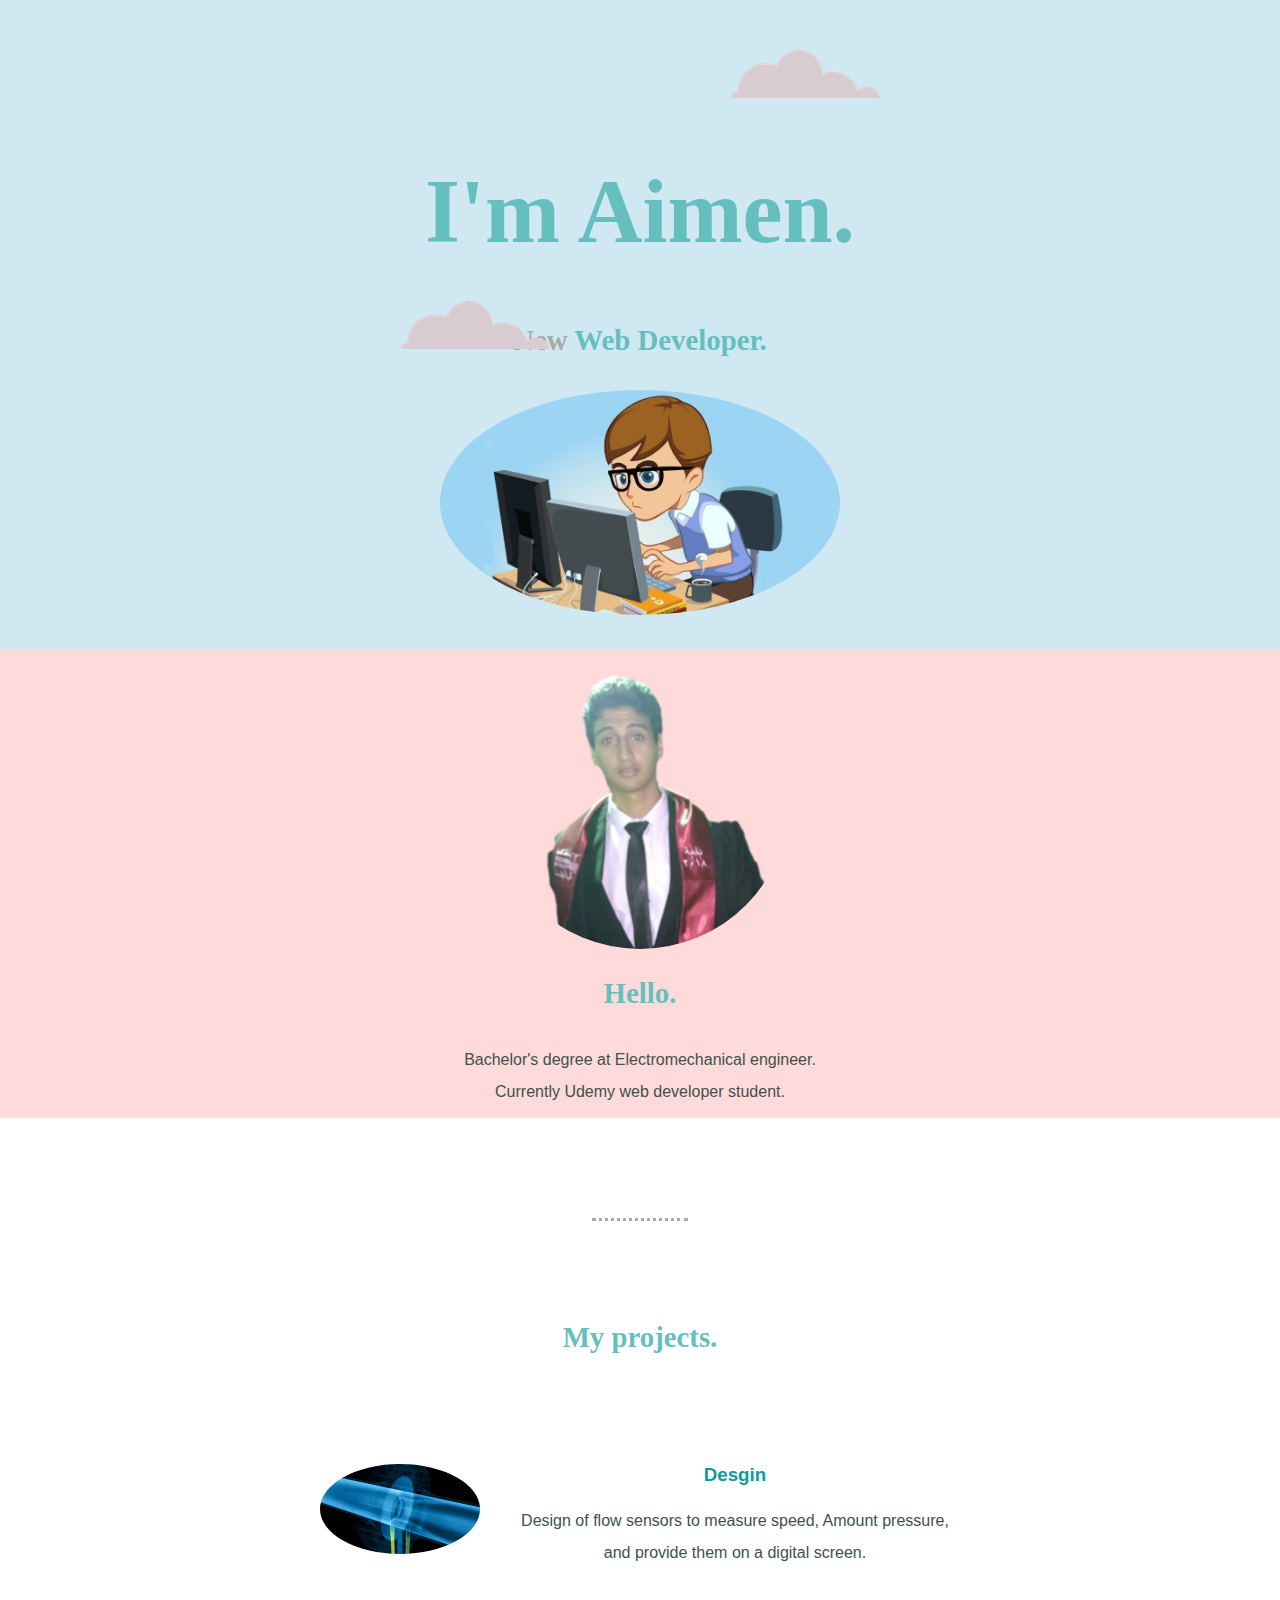
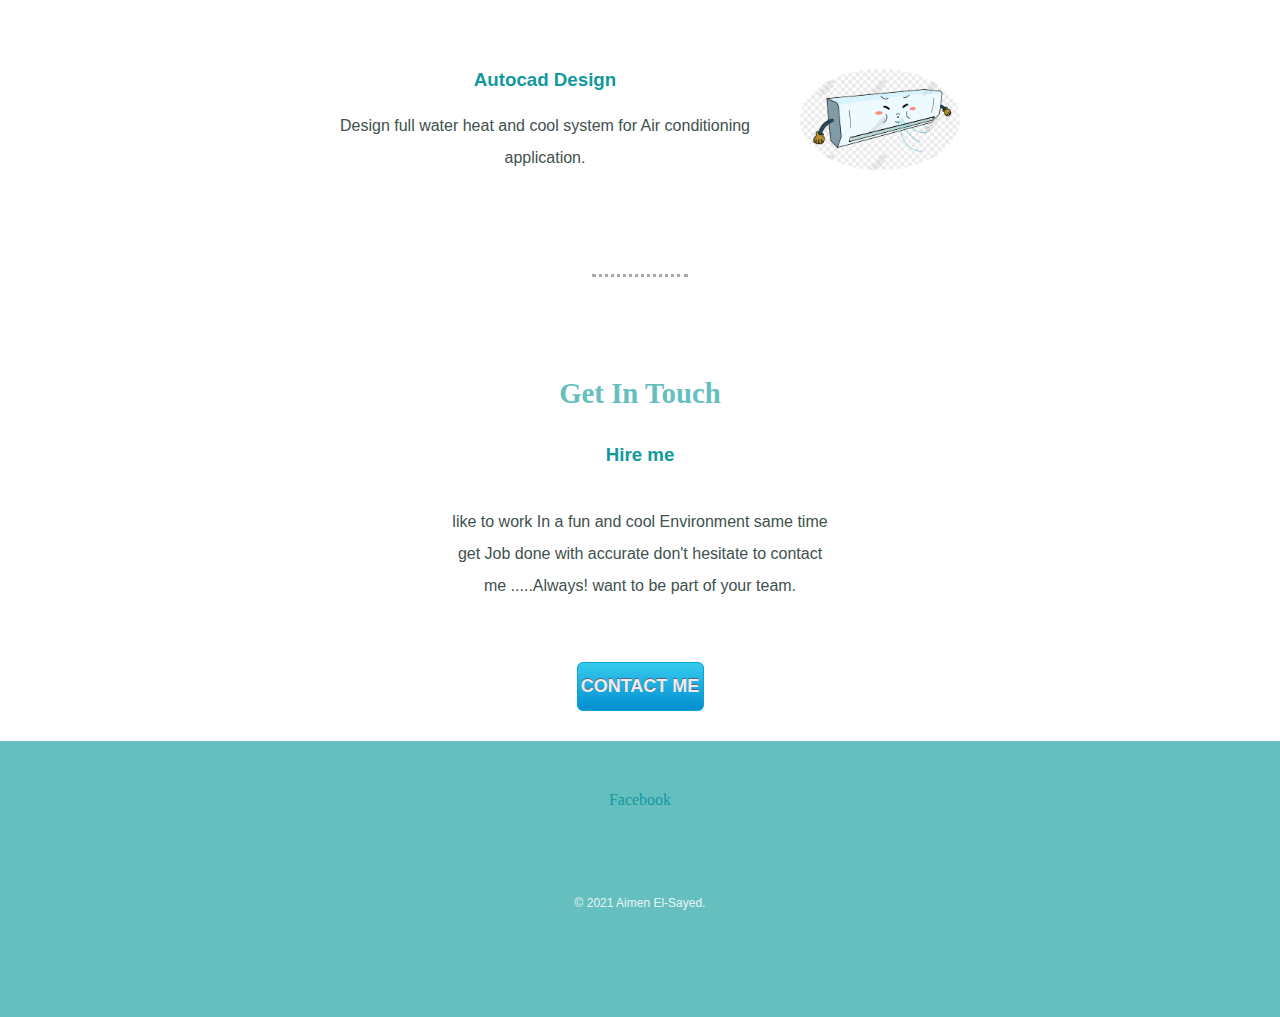
<file: index.html>
<!DOCTYPE html>
<html lang="en" dir="ltr">

<head>
  <meta charset="utf-8">
  <title>Aimen El-Sayed</title>
  <link rel="stylesheet" href="css/styles.css" />
  <link rel="icon" href="favicon.ico" />

</head>

<body>
  <div class="top1">
    <img class="top-cloud" src="images/cloud.png" alt="">
    <h1>I'm Aimen. </h1>
   <h2> <span class="span1">New</span>  Web Developer. </h2>
    <img class="bottom-cloud"src="images/cloud.png" alt="">
    <img class="mountain" src="images/web.png" alt="">
  </div>
    <div class="middle-container">
      <div class="profile">                             <!--profile part-->
        <img src="images/aimen.png" alt="">
        <h2>Hello.</h2>
        <p class="p-profile">
            Bachelor's degree at Electromechanical engineer.
            Currently Udemy web developer student.
         </p>
      </div>
      <hr>
      <div class="skills">      <!--skill part common div-->
        <h2>My projects.</h2>
        <div class="skill-row">   <!--skill part-->
          <img class="skill-img" src="images/flow.png" alt="">
          <h3>Desgin</h3>
          <p> Design of flow sensors to measure speed, Amount pressure, and provide them on a digital screen.</p>
        </div>
        <div class="skill-row">                              <!--2nd skill part-->
          <img class="skill-img2" src="images/air cond.png" alt="">
          <h3>Autocad Design</h3>
          <p>Design full water heat and cool system for Air conditioning application.</p>
        </div>
      </div>
      <hr>
      <div class="contact-me">                                 <!--contact part-->
        <h2>Get In Touch</h2>
        <h3>Hire me </h3>
        <p class="p-contact">like to work In a fun and cool Environment same time get Job done with accurate don't hesitate to contact me .....Always! want to be part of your team.</p>
        <a href="cotact/links.html" class="classname">CONTACT ME</a>
      </div>
    </div>


    <div class="bottom-container">
      <a class="footer-link" href="https://www.facebook.com/ayman.ismail.399">Facebook</a>
      <p class="copyright">© 2021 Aimen El-Sayed.</p>
    </div>



</body>

</html>
</file>
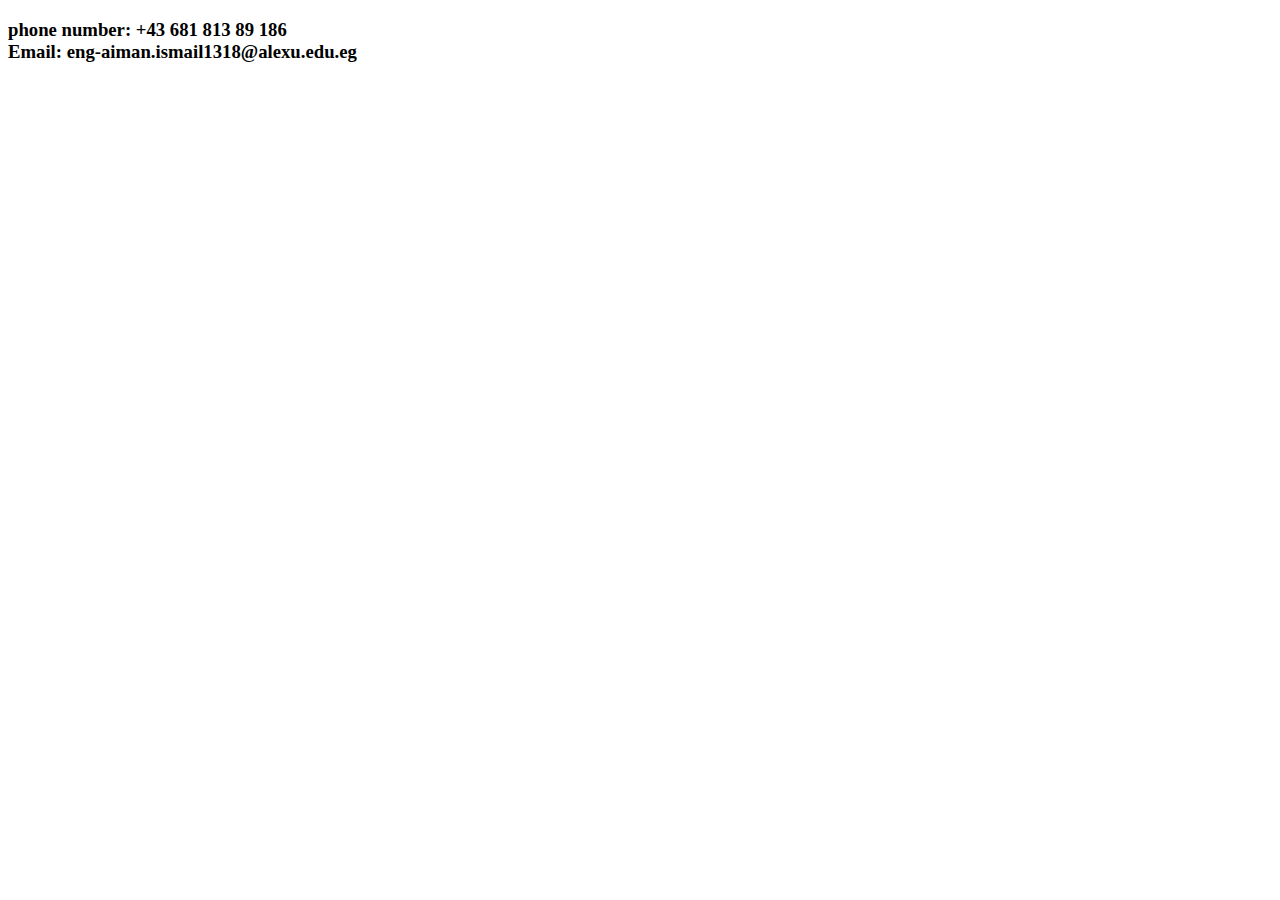
<file: links.html>
<!DOCTYPE html>
<html lang="en" dir="ltr">
  <head>
    <meta charset="utf-8">
    <title> Contact ME </title>
  </head>
  <body>
<p ><h3>phone number: +43 681 813 89 186 <br />
Email: eng-aiman.ismail1318@alexu.edu.eg</h3>

</p>

  </body>
</html>
</file>
<file: css/styles.css>
.top1{background-color: #d0e8f2; padding-top:100px; position: relative; margin-bottom:0px; padding-bottom: 30px;}
body{ margin: 0; text-align: center; color: #40514E; font-family: Verdana,Geneva,sans-serif }
.span1{color: #A9A9A9;font-family: fantasy;}
.bottom-cloud{position:absolute; bottom:300px; left:400px;}
.top-cloud{position:absolute;top: 50px; right:400px; }
h1{font-size: 562.5%; margin: 40 auto 0 auto;font-family: Papyrus,fantasy;color: #66BFBF;}
h2{font-size: 1.8rem; font-family: 'Sacramento', cursive;color: #66BFBF; padding-bottom: 10px;}
h3{color: #11999E;}
.middle-container{padding: : 100px;margin-top: 0;}
p{line-height:2;}
hr{border: dotted; color: #A9A9A9; width: 7%; border-bottom: none; margin: 100px auto 100px auto;}
.mountain{border-radius: 50%;width: 400px;}
.middle-containe{padding-top: 100px; margin-top: 0;}
/* profile part */
.p-profile{width: 30%; margin: auto; padding-bottom:10px;}
.profile{background-color: #ffdada;}


/* skill 1 part */
.skill-row{width: 50%; margin:100px auto 100px auto;}
.skill-img{width: 25%; float: left; margin-right:30px; border-radius: 50%;}
.skill-img2{width: 25%; float:right; margin-left:30px;border-radius: 50%;}




/* contact */
.p-contact{width: 30%;margin: 40px auto 60px auto;}
.bottom-container{background-color:#66BFBF;padding: 50px 0 20px;margin-top: 30px;}
.footer-link{font-family: 'Sacramento', cursive;color: #11999E; margin: 10px;text-decoration: none;}
a:hover{color: #EAF6F6;}
.copyright{color: #EAF6F6; font-size: 0.75rem; padding: 70px 0;}







/* link*/
.classname {
	-moz-box-shadow: 0px 1px 0px 0px #fafafa;
	-webkit-box-shadow: 0px 1px 0px 0px #fafafa;
	box-shadow: 0px 1px 0px 0px #fafafa;
	background:-webkit-gradient( linear, left top, left bottom, color-stop(0.05, #34c8ed), color-stop(1, #028ecf) );
	background:-moz-linear-gradient( center top, #34c8ed 5%, #028ecf 100% );
	filter:progid:DXImageTransform.Microsoft.gradient(startColorstr='#34c8ed', endColorstr='#028ecf');
	background-color:#34c8ed;
	-webkit-border-top-left-radius:6px;
	-moz-border-radius-topleft:6px;
	border-top-left-radius:6px;
	-webkit-border-top-right-radius:6px;
	-moz-border-radius-topright:6px;
	border-top-right-radius:6px;
	-webkit-border-bottom-right-radius:6px;
	-moz-border-radius-bottomright:6px;
	border-bottom-right-radius:6px;
	-webkit-border-bottom-left-radius:6px;
	-moz-border-radius-bottomleft:6px;
	border-bottom-left-radius:6px;
text-indent:0;
	border:1px solid #06a7cf;
	display:inline-block;
	color:#f0ebed;
	font-family:arial;
	font-size:18px;
	font-weight:bold;
	font-style:normal;
height:47px;
	line-height:47px;
width:125px;
	text-decoration:none;
	text-align:center;
	text-shadow:0px -1px 0px #5b6178;
}.classname:hover {
	background:-webkit-gradient( linear, left top, left bottom, color-stop(0.05, #028ecf), color-stop(1, #34c8ed) );
	background:-moz-linear-gradient( center top, #028ecf 5%, #34c8ed 100% );
	filter:progid:DXImageTransform.Microsoft.gradient(startColorstr='#028ecf', endColorstr='#34c8ed');
	background-color:#028ecf;
}.classname:active {
	position:relative;
	top:1px;
}
</file>
